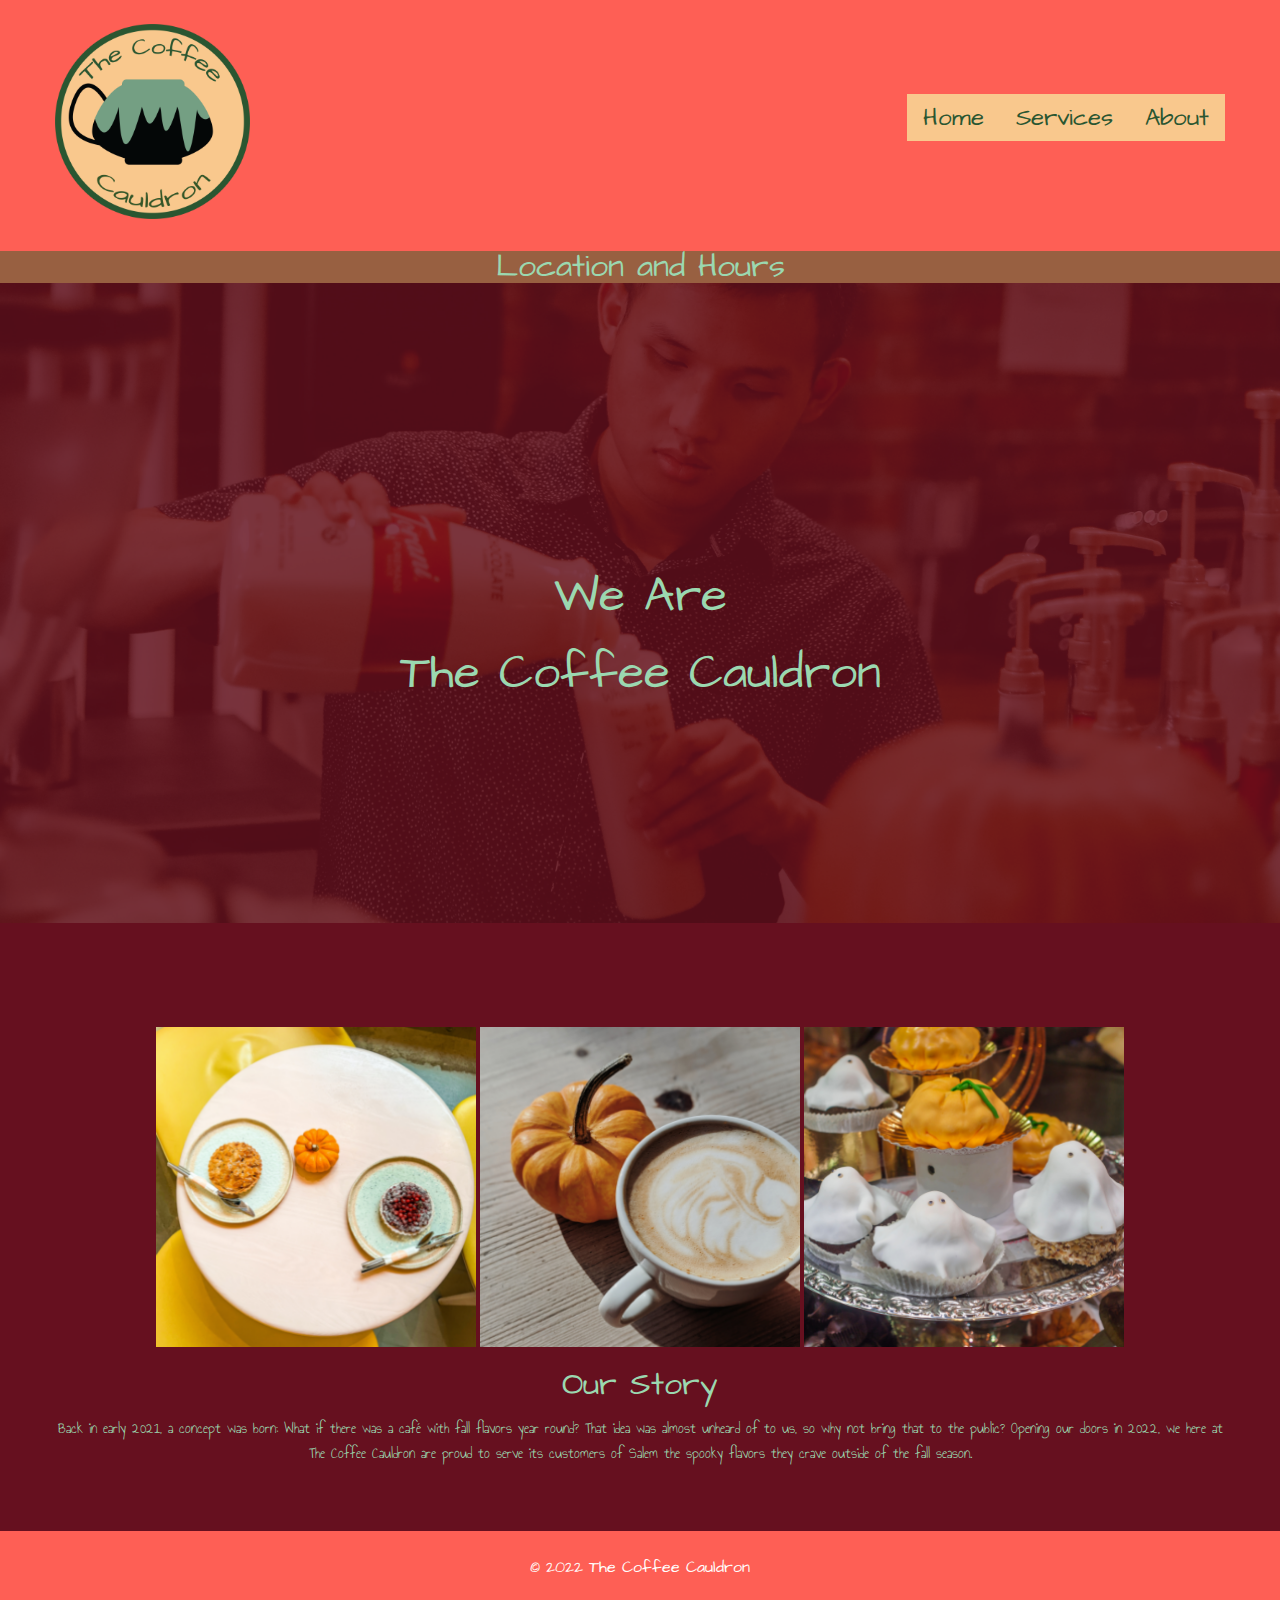
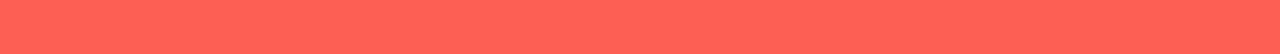
<file: about.html>
<!doctype html>

<html class="no-js" lang="en" dir="ltr">

  <head>
    <meta charset="utf-8">
    <meta http-equiv="x-ua-compatible" content="ie=edge">
    <meta name="viewport" content="width=device-width, initial-scale=1.0">
    <title>GDES1060 Project 2</title>
    <link rel="stylesheet" href="css/foundation.css">
    <link rel="stylesheet" href="css/foundation-datepicker.min.css">
    <link rel="preconnect" href="https://fonts.googleapis.com">
    <link rel="preconnect" href="https://fonts.gstatic.com" crossorigin>
    <link href="https://fonts.googleapis.com/css2?family=Annie+Use+Your+Telescope&family=Architects+Daughter&display=swap" rel="stylesheet">
    <link rel="stylesheet" href="css/app.css">
  </head>

  <body>
    <header>
      <div class="grid-container">
        <div class="grid-x align-middle">
         <div class="cell small-6 medium-2">
           <img src="img/logo.svg" alt="logo">
         </div>
         <div class="cell small-6 medium-10 text-right">
           <ul class="menu align-right show-for-medium">
             <li><a href="index.html">Home</a></li>
             <li><a href="services.html">Services</a></li>
             <li><a href="about.html">About</a></li>
           </ul>
           <button class="show-for-small-only">Menu</button>
         </div>
        </div>
      </div>
    </header>
  
  <main>

    <button class="collapsible">Location and Hours</button>
    <div class="additional">
      <div class="desktopdisplay">
        <div class="desktop">
          <h2>Location</h2>
         <p>76 Middle Nowhere Lane,
         <br>Salem, Connecticut 01189</p>
        </div>
        <div class="desktop">
          <h2>Hours</h2>
          <p>Monday-Friday: 8am-10pm
          <br>Saturday and Sunday: 9am-9pm</p> 
        </div>   
    </div>
  </div>
    
    <div class="container">
      <img class="padding" src="img/abouthero.png" alt="hero section">
       <p class="centered">We Are
       <br>The Coffee Cauldron</p>
    </div>

    <img class="servicepic" src="img/about1.png" alt="about">
    <img class="servicepic" src="img/about2.png" alt="about">
    <img class="servicepic" src="img/about3.png" alt="about">

    <h1>Our Story</h1>

    <p class="paragraph" class="padding">Back in early 2021, a concept was born: What if there was a café with fall flavors year round? That idea was almost unheard of to us, so why not bring that to the public? Opening our doors in 2022, we here at The Coffee Cauldron are proud to serve its customers of Salem the spooky flavors they crave outside of the fall season.</p>

  </main>

  <footer>
    <p>&copy; 2022 The Coffee Cauldron</p>
    <nav>
          <ul>
            <li>
              <a href=""><i class="fa-brands fa-twitter"></i></a>
            </li>
            <li>
              <a href=""><i class="fa-brands fa-instagram"></i></a>
            </li>
            <li>
              <a href=""><i class="fa-brands fa-facebook"></i></a>
            </li>
          </ul>
        </nav>
  </footer>

    <script src="js/vendor/jquery.js"></script>
    <script src="js/vendor/what-input.js"></script>
    <script src="js/vendor/foundation.js"></script>
    <script src="js/vendor/foundation-datepicker.min.js"></script>
    <script src="js/app.js"></script>

  </body>

</html>
</file>
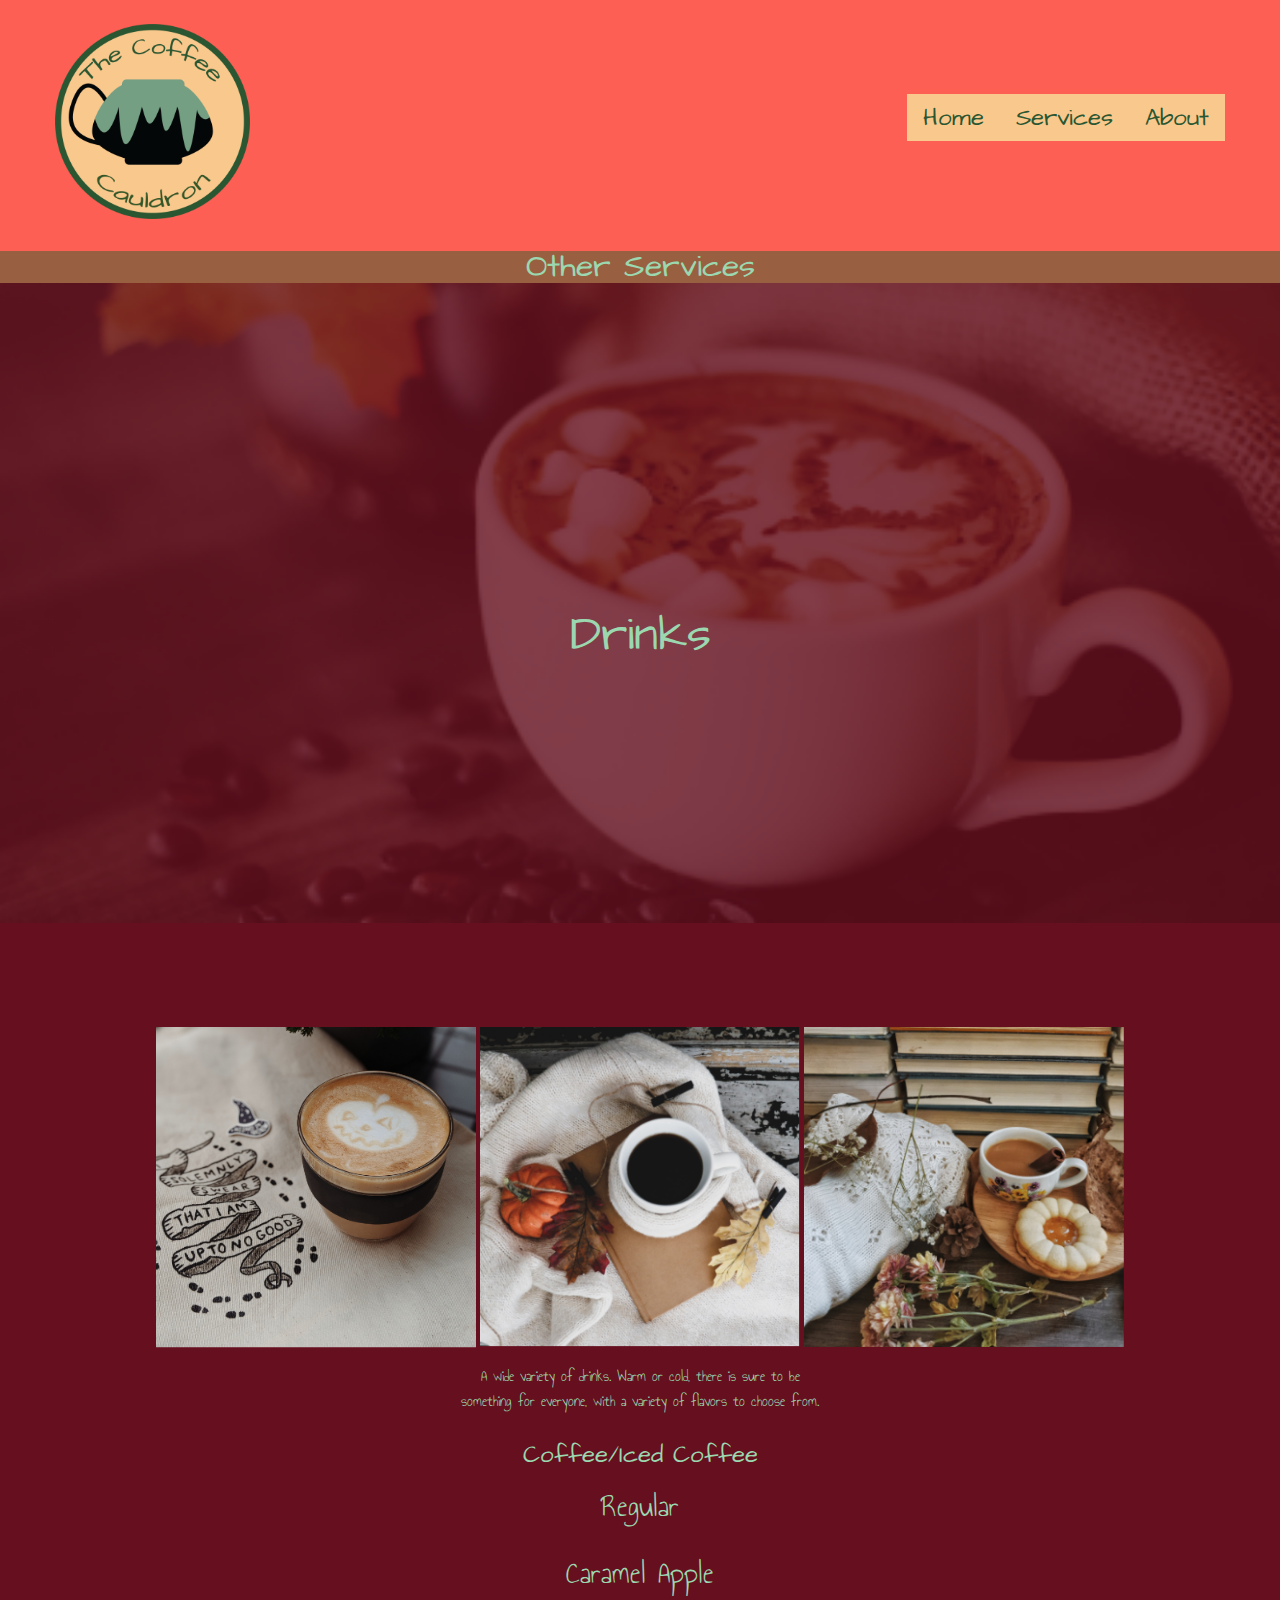
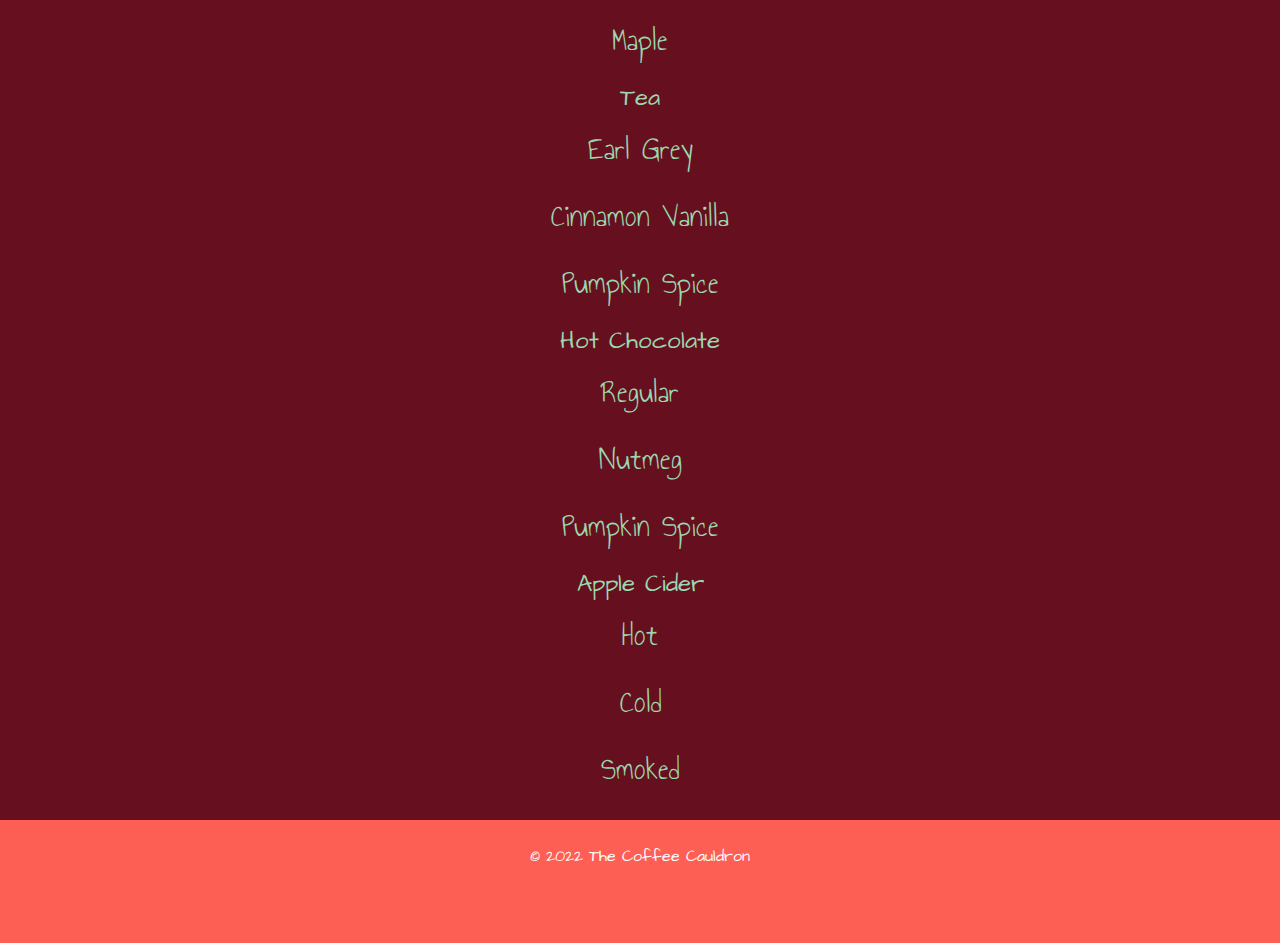
<file: drinks.html>
<!doctype html>

<html class="no-js" lang="en" dir="ltr">

  <head>
    <meta charset="utf-8">
    <meta http-equiv="x-ua-compatible" content="ie=edge">
    <meta name="viewport" content="width=device-width, initial-scale=1.0">
    <title>GDES1060 Project 2</title>
    <link rel="stylesheet" href="css/foundation.css">
    <link rel="stylesheet" href="css/foundation-datepicker.min.css">
    <link rel="preconnect" href="https://fonts.googleapis.com">
    <link rel="preconnect" href="https://fonts.gstatic.com" crossorigin>
    <link href="https://fonts.googleapis.com/css2?family=Annie+Use+Your+Telescope&family=Architects+Daughter&display=swap" rel="stylesheet">
    <link rel="stylesheet" href="css/app.css">
  </head>

  <body>
    <header>
      <div class="grid-container">
        <div class="grid-x align-middle">
         <div class="cell small-6 medium-2">
           <img src="img/logo.svg" alt="logo">
         </div>
         <div class="cell small-6 medium-10 text-right">
           <ul class="menu align-right show-for-medium">
             <li><a href="index.html">Home</a></li>
             <li><a href="services.html">Services</a></li>
             <li><a href="about.html">About</a></li>
           </ul>
           <button class="show-for-small-only">Menu</button>
         </div>
        </div>
      </div>
    </header>
  
  <main>

    <button class="collapsible">Other Services</button>
    <div class="additional">
      <nav>
          <ul>
            <li>
              <a class="pagedisplay" href="drinks.html">Drinks</a>
            </li>
            <li>
              <a href="pastries.html">Pastries</a>
            </li>
            <li>
              <a href="meals.html">Meals</a>
            </li>
          </ul>
        </nav>
    </div>


    <div class="container">
      <img class="padding" src="img/drinkhero.png" alt="hero section">
       <p class="centered">Drinks</p>
    </div>

      <img class="servicepic" src="img/drink.png" alt="drink">
      <img class="servicepic" src="img/drink2.png" alt="drink">
      <img class="servicepic" src="img/drink3.png" alt="drink">

    <p>A wide variety of drinks. Warm or cold, there is sure to be
     <br>something for everyone, with a variety of flavors to choose from.</p>

    <h2>Coffee/Iced Coffee</h2>
    <ul>
       <li>Regular</li>
       <li>Caramel Apple</li>
       <li>Maple</li>
    </ul>
    <h2>Tea</h2>
    <ul>
      <li>Earl Grey</li>
      <li>Cinnamon Vanilla</li>
      <li>Pumpkin Spice</li>
    </ul>
    <h2>Hot Chocolate</h2>
    <ul>
      <li>Regular</li>
      <li>Nutmeg</li>
      <li>Pumpkin Spice</li>
    </ul>
    <h2>Apple Cider</h2>
    <ul>
      <li>Hot</li>
      <li>Cold</li>
      <li class="padding">Smoked</li>
    </ul>

  </main>

  <footer>
    <p>&copy; 2022 The Coffee Cauldron</p>
    <nav>
          <ul>
            <li>
              <a href=""><i class="fa-brands fa-twitter"></i></a>
            </li>
            <li>
              <a href=""><i class="fa-brands fa-instagram"></i></a>
            </li>
            <li>
              <a href=""><i class="fa-brands fa-facebook"></i></a>
            </li>
          </ul>
        </nav>
  </footer>

    <script src="js/vendor/jquery.js"></script>
    <script src="js/vendor/what-input.js"></script>
    <script src="js/vendor/foundation.js"></script>
    <script src="js/vendor/foundation-datepicker.min.js"></script>
    <script src="js/app.js"></script>

  </body>

</html>
</file>
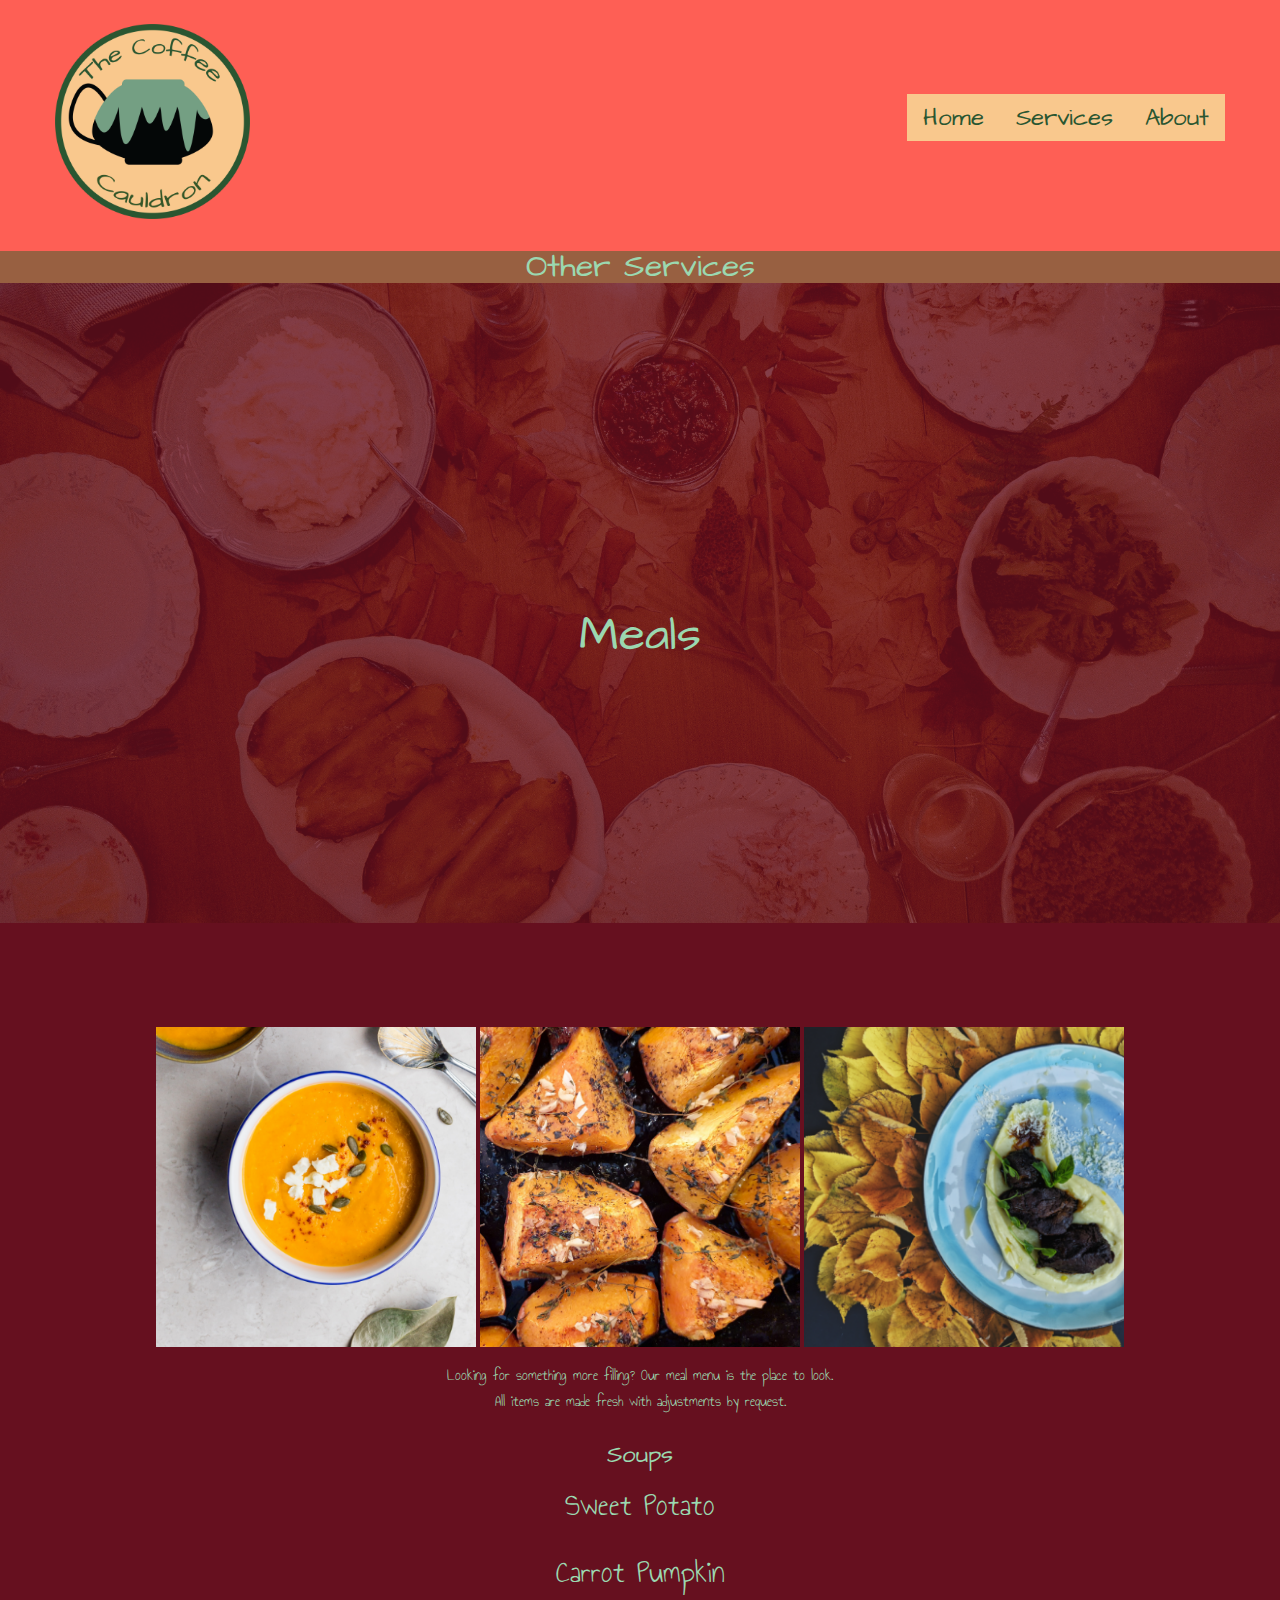
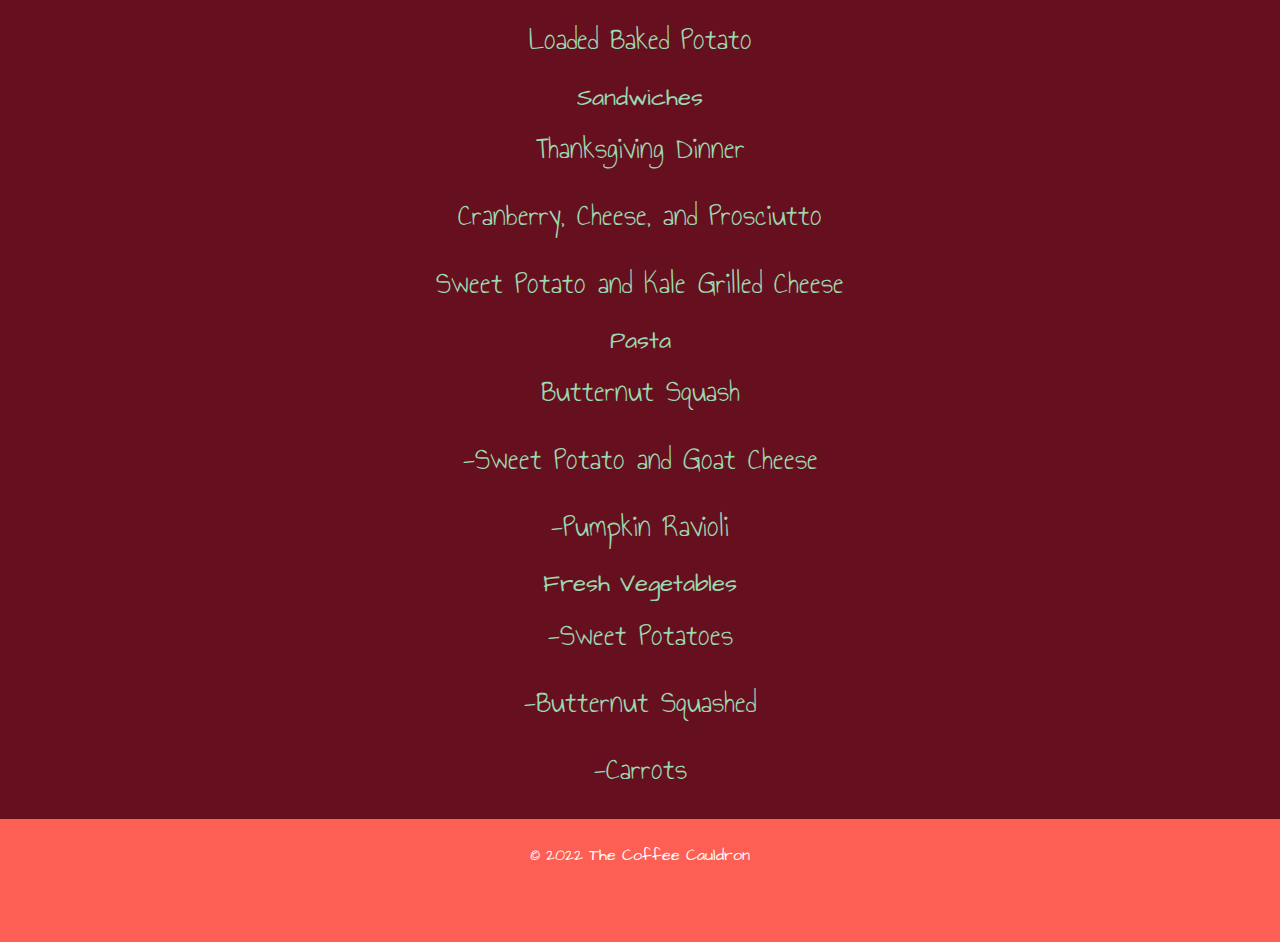
<file: meals.html>
<!doctype html>

<html class="no-js" lang="en" dir="ltr">

  <head>
    <meta charset="utf-8">
    <meta http-equiv="x-ua-compatible" content="ie=edge">
    <meta name="viewport" content="width=device-width, initial-scale=1.0">
    <title>GDES1060 Project 2</title>
    <link rel="stylesheet" href="css/foundation.css">
    <link rel="stylesheet" href="css/foundation-datepicker.min.css">
    <link rel="preconnect" href="https://fonts.googleapis.com">
    <link rel="preconnect" href="https://fonts.gstatic.com" crossorigin>
    <link href="https://fonts.googleapis.com/css2?family=Annie+Use+Your+Telescope&family=Architects+Daughter&display=swap" rel="stylesheet">
    <link rel="stylesheet" href="css/app.css">
  </head>

  <body>
    <header>
      <div class="grid-container">
        <div class="grid-x align-middle">
         <div class="cell small-6 medium-2">
           <img src="img/logo.svg" alt="logo">
         </div>
         <div class="cell small-6 medium-10 text-right">
           <ul class="menu align-right show-for-medium">
             <li><a href="index.html">Home</a></li>
             <li><a href="services.html">Services</a></li>
             <li><a href="about.html">About</a></li>
           </ul>
           <button class="show-for-small-only">Menu</button>
         </div>
        </div>
      </div>
    </header>
  
  <main>
    <button class="collapsible">Other Services</button>
    <div class="additional">
      <nav>
          <ul>
            <li>
              <a href="drinks.html">Drinks</a>
            </li>
            <li>
              <a href="pastries.html">Pastries</a>
            </li>
            <li>
              <a class="pagedisplay" href="meals.html">Meals</a>
            </li>
          </ul>
        </nav>
    </div>
    
    <div class="container">
      <img class="padding" src="img/mealhero.png" alt="hero section">
       <p class="centered">Meals</p>
    </div>

    <img class="servicepic" src="img/meal.png" alt="meal">
    <img class="servicepic" src="img/meal2.png" alt="meal">
    <img class="servicepic" src="img/meal3.png" alt="meal">

    <p>Looking for something more filling? Our meal menu is the place to look. 
      <br>All items are made fresh with adjustments by request. </p>

    <h2>Soups</h2>
    <ul>
      <li>Sweet Potato</li>
      <li>Carrot Pumpkin</li>
      <li>Loaded Baked Potato</li>
    </ul>

    <h2>Sandwiches</h2>
    <ul>
      <li>Thanksgiving Dinner</li>
      <li>Cranberry, Cheese, and Prosciutto</li>
      <li>Sweet Potato and Kale Grilled Cheese</li>
    </ul>

    <h2>Pasta</h2>
    <ul>
      <li>Butternut Squash</li>
      <li>-Sweet Potato and Goat Cheese</li>
      <li>-Pumpkin Ravioli</li>
    </ul>

    <h2>Fresh Vegetables</h2>
    <ul>
      <li>-Sweet Potatoes</li>
      <li>-Butternut Squashed</li>
      <li class="padding">-Carrots</li>
    </ul>


  </main>

  <footer>
    <p>&copy; 2022 The Coffee Cauldron</p>
    <nav>
          <ul>
            <li>
              <a href=""><i class="fa-brands fa-twitter"></i></a>
            </li>
            <li>
              <a href=""><i class="fa-brands fa-instagram"></i></a>
            </li>
            <li>
              <a href=""><i class="fa-brands fa-facebook"></i></a>
            </li>
          </ul>
        </nav>
  </footer>

    <script src="js/vendor/jquery.js"></script>
    <script src="js/vendor/what-input.js"></script>
    <script src="js/vendor/foundation.js"></script>
    <script src="js/vendor/foundation-datepicker.min.js"></script>
    <script src="js/app.js"></script>

  </body>

</html>
</file>
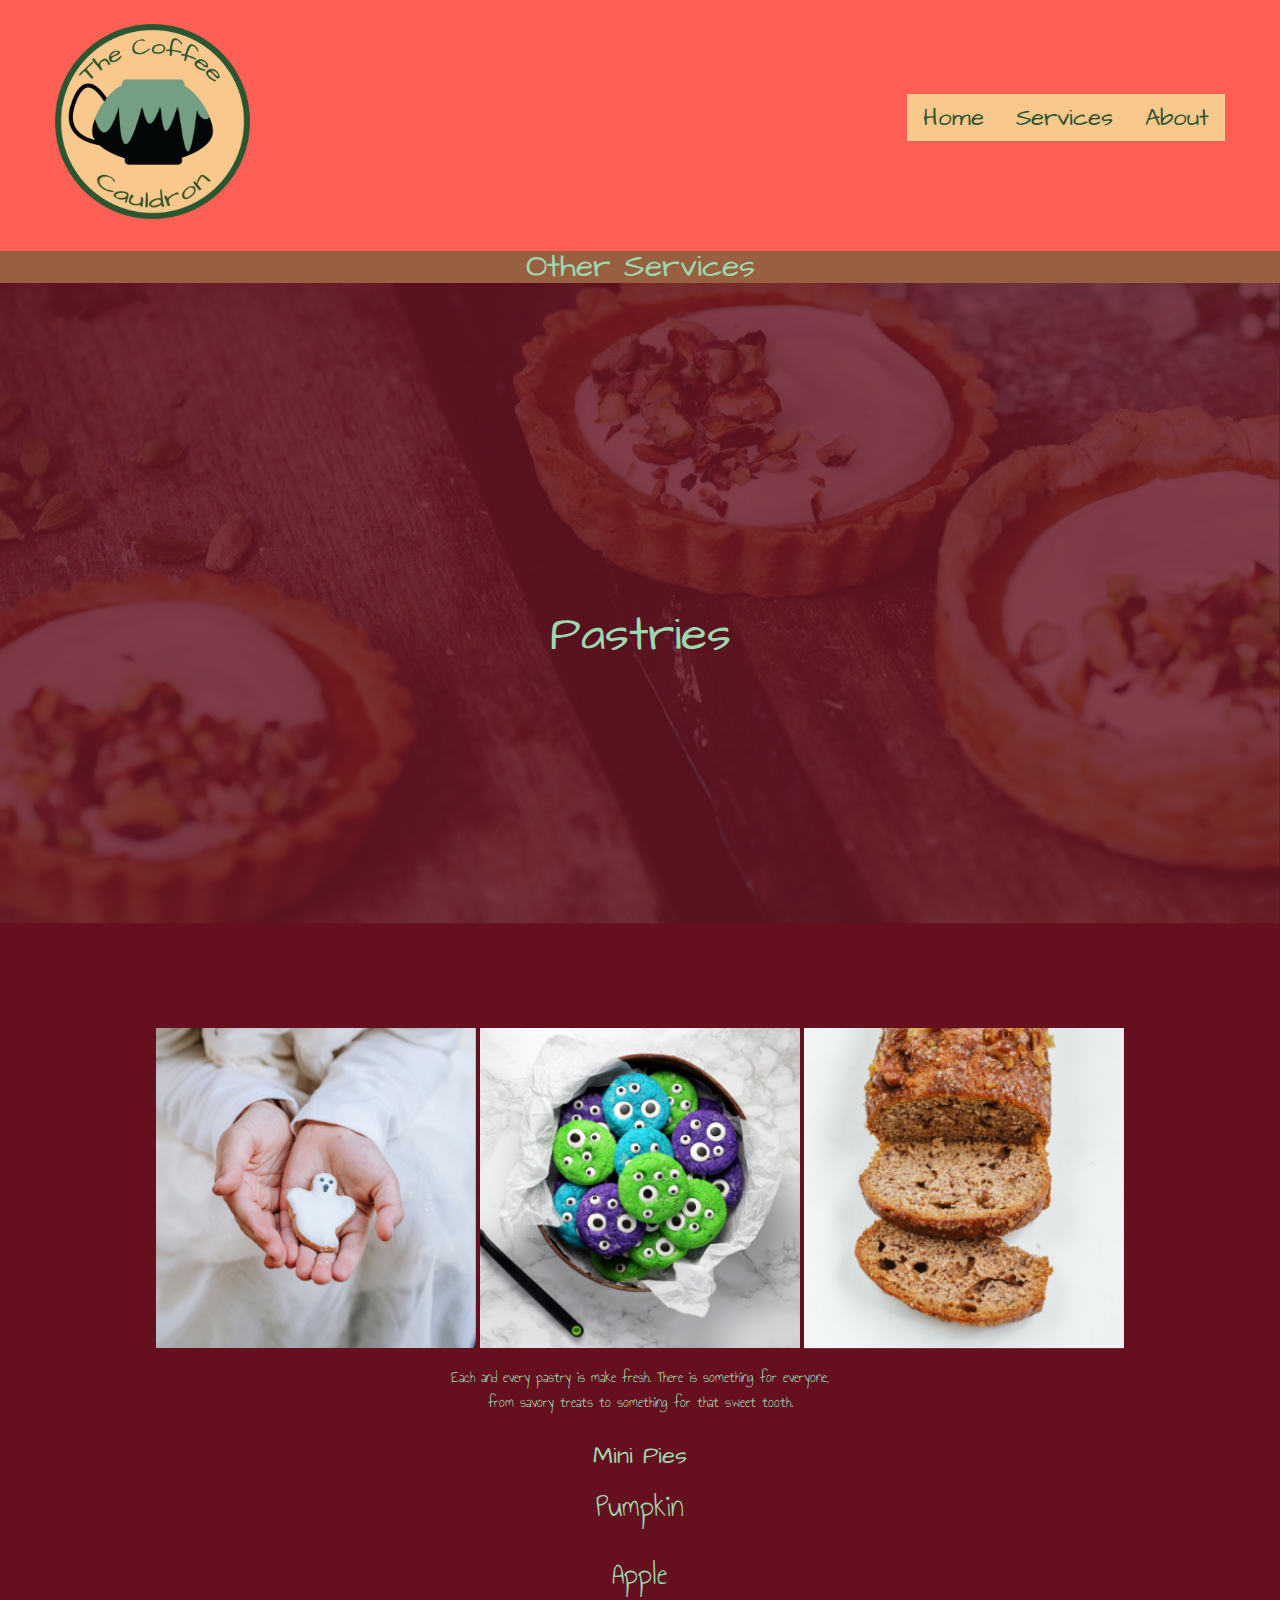
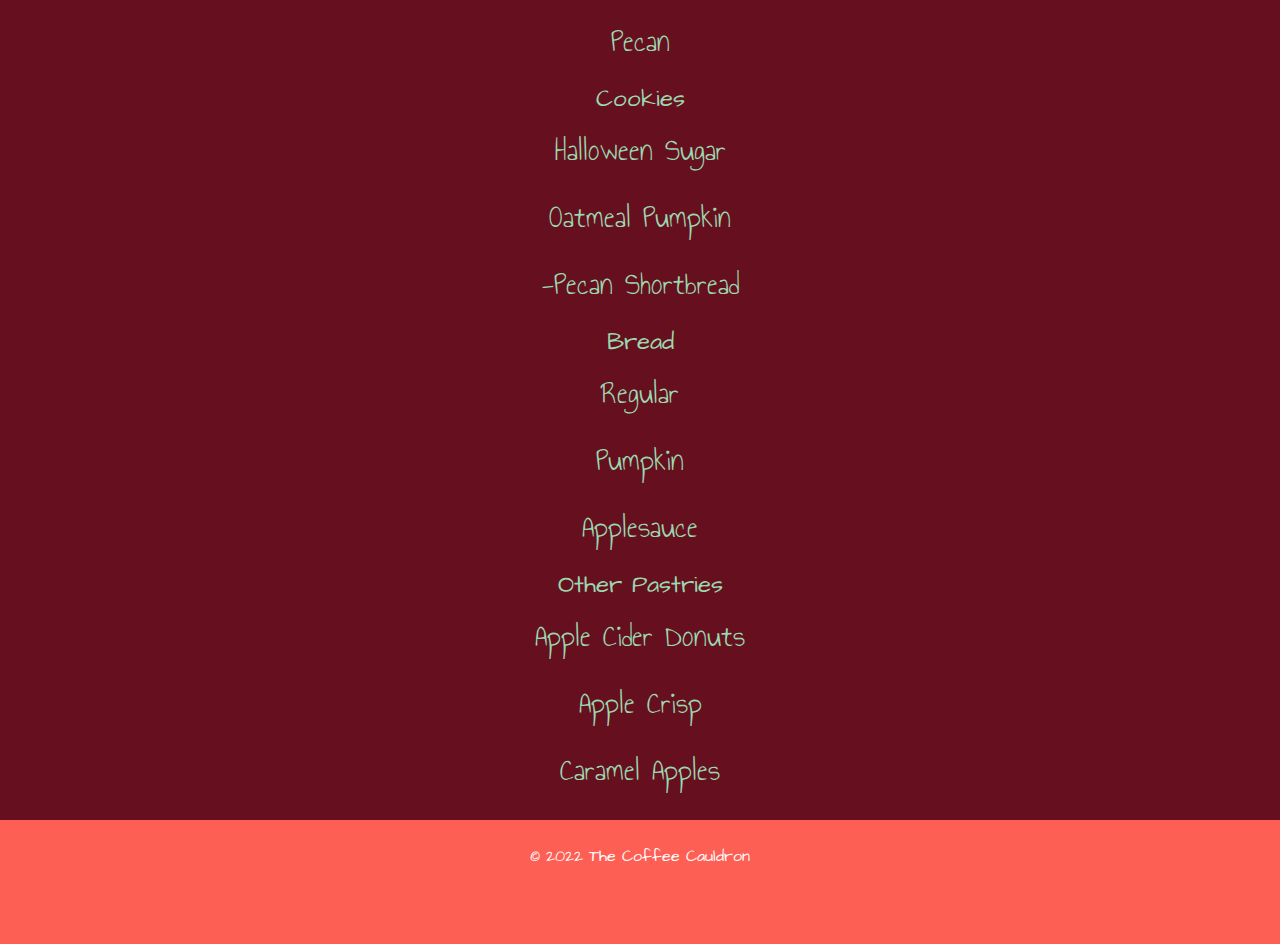
<file: pastries.html>
<!doctype html>

<html class="no-js" lang="en" dir="ltr">

  <head>
    <meta charset="utf-8">
    <meta http-equiv="x-ua-compatible" content="ie=edge">
    <meta name="viewport" content="width=device-width, initial-scale=1.0">
    <title>GDES1060 Project 2</title>
    <link rel="stylesheet" href="css/foundation.css">
    <link rel="stylesheet" href="css/foundation-datepicker.min.css">
    <link rel="preconnect" href="https://fonts.googleapis.com">
    <link rel="preconnect" href="https://fonts.gstatic.com" crossorigin>
    <link href="https://fonts.googleapis.com/css2?family=Annie+Use+Your+Telescope&family=Architects+Daughter&display=swap" rel="stylesheet">
    <link rel="stylesheet" href="css/app.css">
  </head>

  <body>
    <header>
      <div class="grid-container">
        <div class="grid-x align-middle">
         <div class="cell small-6 medium-2">
           <img src="img/logo.svg" alt="logo">
         </div>
         <div class="cell small-6 medium-10 text-right">
           <ul class="menu align-right show-for-medium">
             <li><a href="index.html">Home</a></li>
             <li><a href="services.html">Services</a></li>
             <li><a href="about.html">About</a></li>
           </ul>
           <button class="show-for-small-only">Menu</button>
         </div>
        </div>
      </div>
    </header>
  
  <main>
    <button class="collapsible">Other Services</button>
    <div class="additional">
      <nav>
          <ul>
            <li>
              <a href="drinks.html">Drinks</a>
            </li>
            <li>
              <a class="pagedisplay" href="pastries.html">Pastries</a>
            </li>
            <li>
              <a href="meals.html">Meals</a>
            </li>
          </ul>
        </nav>
    </div>
    
     <div class="container">
      <img class="padding" src="img/pastryhero.png" alt="hero section">
       <p class="centered">Pastries</p>
    </div>

    <img class="servicepic" src="img/pastry.png" alt="pastry">
    <img class="servicepic" src="img/pastry2.png" alt="pastry">
    <img class="servicepic" src="img/pastry3.png" alt="pastry">

    <p>Each and every pastry is make fresh. There is something for everyone,
     <br>from savory treats to something for that sweet tooth. </p>

    <h2>Mini Pies</h2>
    <ul>
      <li>Pumpkin</li>
      <li>Apple</li>
      <li>Pecan</li>
    </ul>

    <h2>Cookies</h2>
    <ul>
      <li>Halloween Sugar</li>
      <li>Oatmeal Pumpkin</li>
      <li>-Pecan Shortbread</li>
    </ul>

    <h2>Bread</h2>
    <ul>
      <li>Regular</li>
      <li>Pumpkin</li>
      <li>Applesauce</li>
    </ul>

    <h2>Other Pastries</h2>
    <ul>
      <li>Apple Cider Donuts</li>
      <li>Apple Crisp</li>
      <li class="padding">Caramel Apples</li>
    </ul>

  </main>

  <footer>
    <p>&copy; 2022 The Coffee Cauldron</p>
    <nav>
          <ul>
            <li>
              <a href=""><i class="fa-brands fa-twitter"></i></a>
            </li>
            <li>
              <a href=""><i class="fa-brands fa-instagram"></i></a>
            </li>
            <li>
              <a href=""><i class="fa-brands fa-facebook"></i></a>
            </li>
          </ul>
        </nav>
  </footer>

    <script src="js/vendor/jquery.js"></script>
    <script src="js/vendor/what-input.js"></script>
    <script src="js/vendor/foundation.js"></script>
    <script src="js/vendor/foundation-datepicker.min.js"></script>
    <script src="js/app.js"></script>

  </body>

</html>
</file>
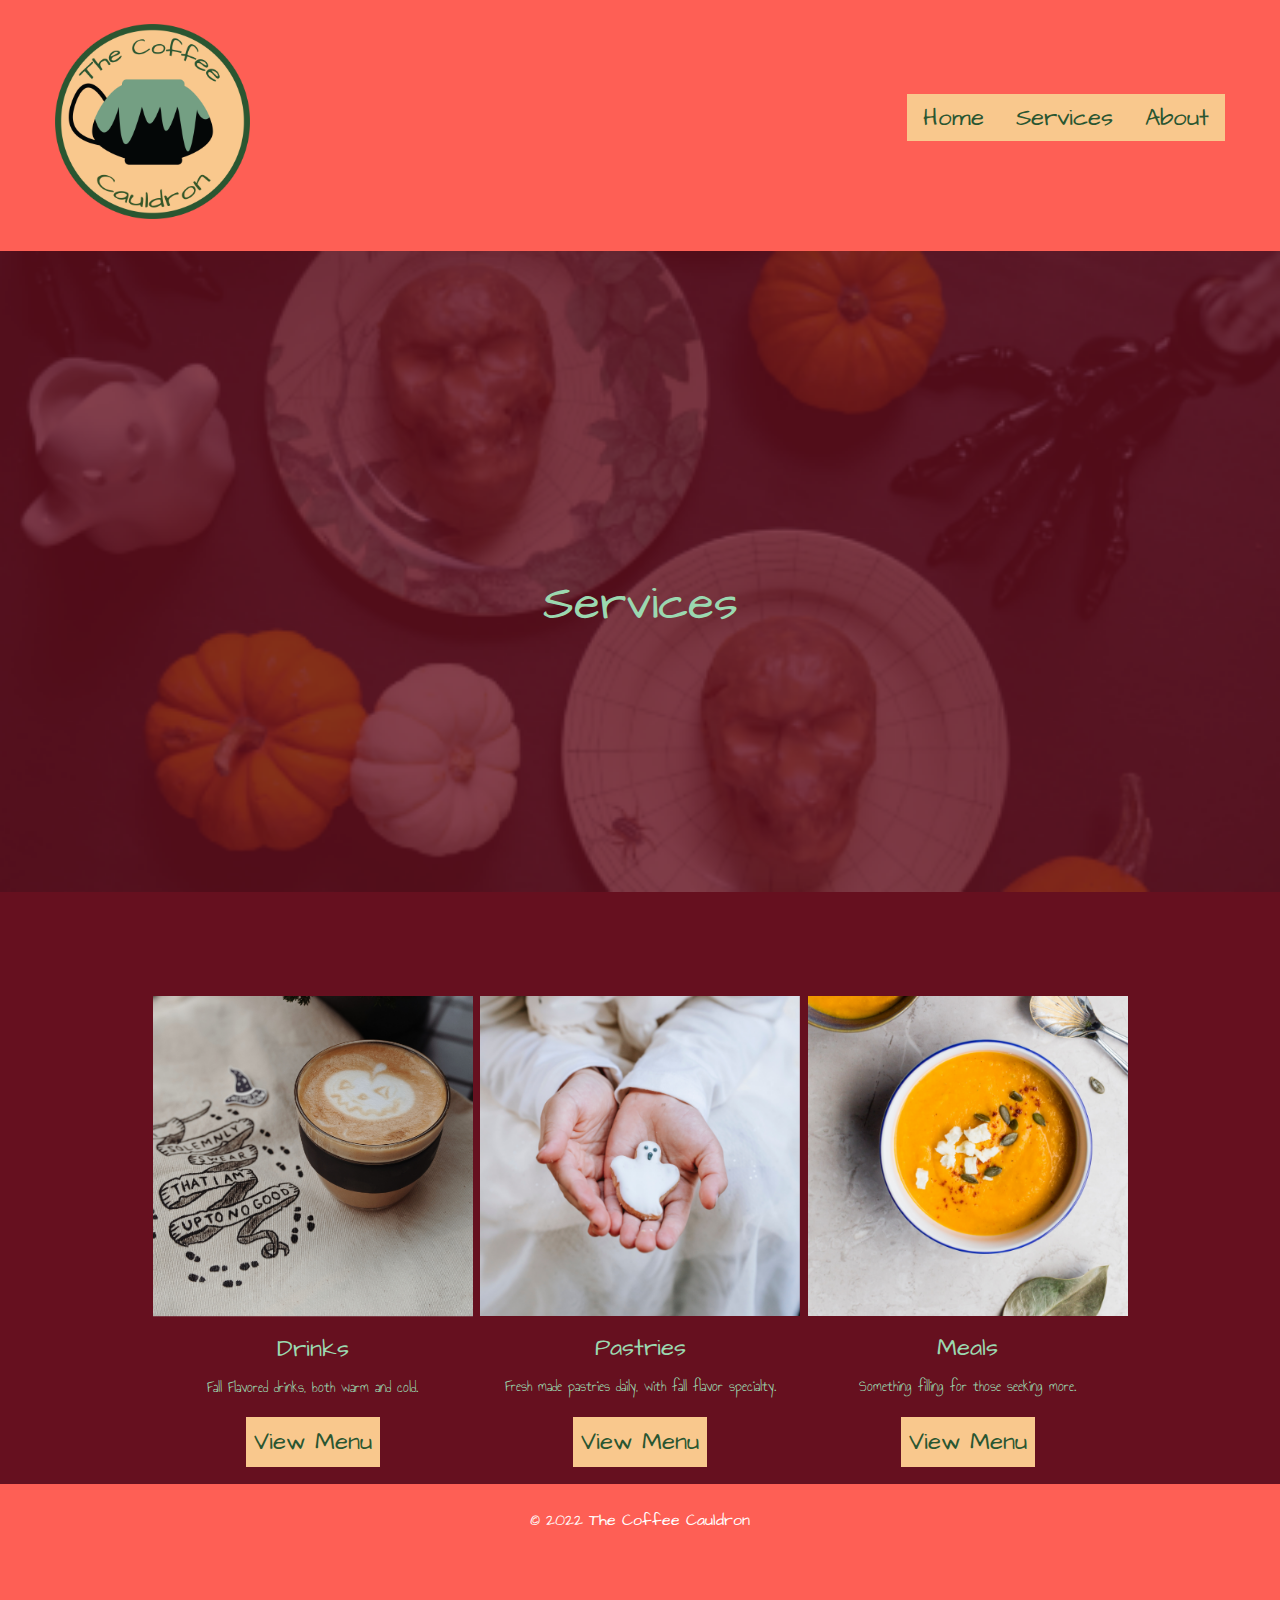
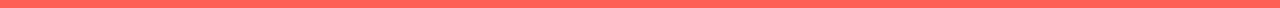
<file: services.html>
<!doctype html>

<html class="no-js" lang="en" dir="ltr">

  <head>
    <meta charset="utf-8">
    <meta http-equiv="x-ua-compatible" content="ie=edge">
    <meta name="viewport" content="width=device-width, initial-scale=1.0">
    <title>GDES1060 Project 2</title>
    <link rel="stylesheet" href="css/foundation.css">
    <link rel="stylesheet" href="css/foundation-datepicker.min.css">
    <link rel="preconnect" href="https://fonts.googleapis.com">
    <link rel="preconnect" href="https://fonts.gstatic.com" crossorigin>
    <link href="https://fonts.googleapis.com/css2?family=Annie+Use+Your+Telescope&family=Architects+Daughter&display=swap" rel="stylesheet">
    <link rel="stylesheet" href="css/app.css">
  </head>

  <body>
    <header>
      <div class="grid-container">
        <div class="grid-x align-middle">
         <div class="cell small-6 medium-2">
           <img src="img/logo.svg" alt="logo">
         </div>
         <div class="cell small-6 medium-10 text-right">
           <ul class="menu align-right show-for-medium">
             <li><a href="index.html">Home</a></li>
             <li><a href="services.html">Services</a></li>
             <li><a href="about.html">About</a></li>
           </ul>
           <button class="show-for-small-only">Menu</button>
         </div>
        </div>
      </div>
    </header>
  
  <main>
    
    <div class="container">
      <img class="padding" src="img/servicehero.png" alt="hero section">
       <p class="centered">Services</p>
    </div>

    <div class="desktopdisplay">
    
      <div class="desktop">
       <img class="servicepic" src="img/drink.png" alt="drink">
       <br>
        <h2>Drinks</h2>
        <p>Fall Flavored drinks, both warm and cold.</p>
        <a href="drinks.html">View Menu</a>
     </div>

     <div class="desktop">
       <img class="servicepic" src="img/pastry.png" alt="pastry">
       <br>
       <h2>Pastries</h2>
       <p>Fresh made pastries daily, with fall flavor specialty.</p>
       <a href="pastries.html">View Menu</a>
     </div>

     <div class="desktop">
      <img class="servicepic" src="img/meal.png" alt="meal">
      <br>
      <h2>Meals</h2>
      <p>Something filling for those seeking more.</p>
      <a href="meals.html">View Menu</a>
    </div>

  </main>

  <footer>
    <p>&copy; 2022 The Coffee Cauldron</p>
    <nav>
          <ul>
            <li>
              <a href=""><i class="fa-brands fa-twitter"></i></a>
            </li>
            <li>
              <a href=""><i class="fa-brands fa-instagram"></i></a>
            </li>
            <li>
              <a href=""><i class="fa-brands fa-facebook"></i></a>
            </li>
          </ul>
        </nav>
  </footer>

    <script src="js/vendor/jquery.js"></script>
    <script src="js/vendor/what-input.js"></script>
    <script src="js/vendor/foundation.js"></script>
    <script src="js/vendor/foundation-datepicker.min.js"></script>
    <script src="js/app.js"></script>

  </body>

</html>
</file>
<file: css/app.css>
body{
	text-align: center;
	background-color: #66101F;
}

body h1{
	font-size: 2rem;
	font-family: 'Architects Daughter', cursive;
	color: #9BD8B0;
}

body h2{
	font-size: 1.5rem;
	font-family: 'Architects Daughter', cursive;
	color: #9BD8B0;
}

body p{
	font-family: 'Annie Use Your Telescope', cursive;
	color: #9BD8B0;
	font-size: 1rem;
	padding-bottom: 0.5rem;
}

ul {
	padding: 0;
	margin: 0;
	list-style: circle;
}

a{
	color: white;
	font-size: 2rem;
}

li {
	font-family: 'Annie Use Your Telescope', cursive;
	color: #9BD8B0;
	font-size: 1rem;
	padding-bottom: 1rem;
}

header ul{
	list-style: none;
}

header a{
	text-decoration: none;
	font-family: 'Architects Daughter', cursive;
	color: #2A5631;
	font-size: 1.5rem;
	background-color: #F9C88D;
	padding: .5rem .5rem .5rem .5rem;
}

main a{
	text-decoration: none;
	font-family: 'Architects Daughter', cursive;
	color: #2A5631;
	font-size: 1.5rem;
	background-color: #F9C88D;
	padding: .5rem .5rem .5rem .5rem;
}

header li{
	display: inline-block;
}

footer li{ display: inline-block; }

footer a{
	color: white;
	padding: 0rem 0rem 0rem 0rem;
	background-color: none;
}

header{
	padding: 1.5rem 0.5rem;
	background-color: #FE5F55;
}

footer{
	padding: 1.5rem;
	background-color: #FE5F55;
}

footer p{
	color: white;
	font-family: 'Architects Daughter', cursive;
	font-size: 1rem;
	padding-bottom: none;
}

img{
	width: 100%;
	padding-bottom: 0.5rem;
}

.logo{
	width: 10rem;
	text-align: left;
	border-bottom: 2rem;
	padding-bottom: 2rem;
}

.container {
  position: relative;
  text-align: center;
  color: white;
}

.centered {
  position: absolute;
  top: 50%;
  left: 50%;
  transform: translate(-50%, -50%);
  font-family: 'Architects Daughter', cursive;
  font-size: 2rem;
  color: #9BD8B0;
  margin: 0;
}

.servicepic{
	width: 70%;
	padding-bottom: 1rem;
	padding-top: 2REM;
}


a:hover {
color: #9BD8B0;
background-color: #986041;
}

button {
	font-size: 2rem;
  font-family: 'Architects Daughter', cursive;
  background-color: #986041;
  color: #9BD8B0;
  width: 100%;
  border: 0;
}

button:hover {
	background-color: #5e3924;
	color: #baf5ce;
}

.additional a:hover{
	background-color: #5e3924;
	color: #baf5ce;
}

.pagedisplay{
	text-decoration: underline;
}

.additional {
  transition: all .4s;
  overflow: hidden;
  max-height: 0;
  background-color: #986041;
  color: #9BD8B0;
  font-family: 'Architects Daughter', cursive;
  width: 100%;
  border: none;
  outline: none;
}

.additional ul {
  padding: 1.5rem;
  margin: 0;
  list-style: none;
  text-align:center;
}


.additional li{
	display: inline-block;
}


.show {
  max-height: 1000px;
}

.paragraph{
	padding-right: 3rem;
	padding-left: 3rem;
	padding-bottom: 3rem;
}

.padding{
	padding-bottom: 1.5rem;
}

.desktopdisplay{

  	padding-bottom: 1.5rem;
}

@media screen and (min-width:40em){

  .servicepic{
  	width: 20rem;
  }
  h1{
  	font-size: 2rem;
  }

  h2{
  	font-size: 1.5rem;
  }

  p{
  	font-size: 1rem;
  	padding-right: 2rem;
  	padding-left: 2rem;
  }

  .centered{
  	font-size: 3rem;
  }

  .desktopdisplay{
  	display: flex;
  	justify-content: center;
  }


  .desktop{
  	justify-content: 70%;
  }

  li{
  	font-size: 2rem;
  }

  .container{
  	padding-bottom: 3rem;
  }
  
}
</file>
